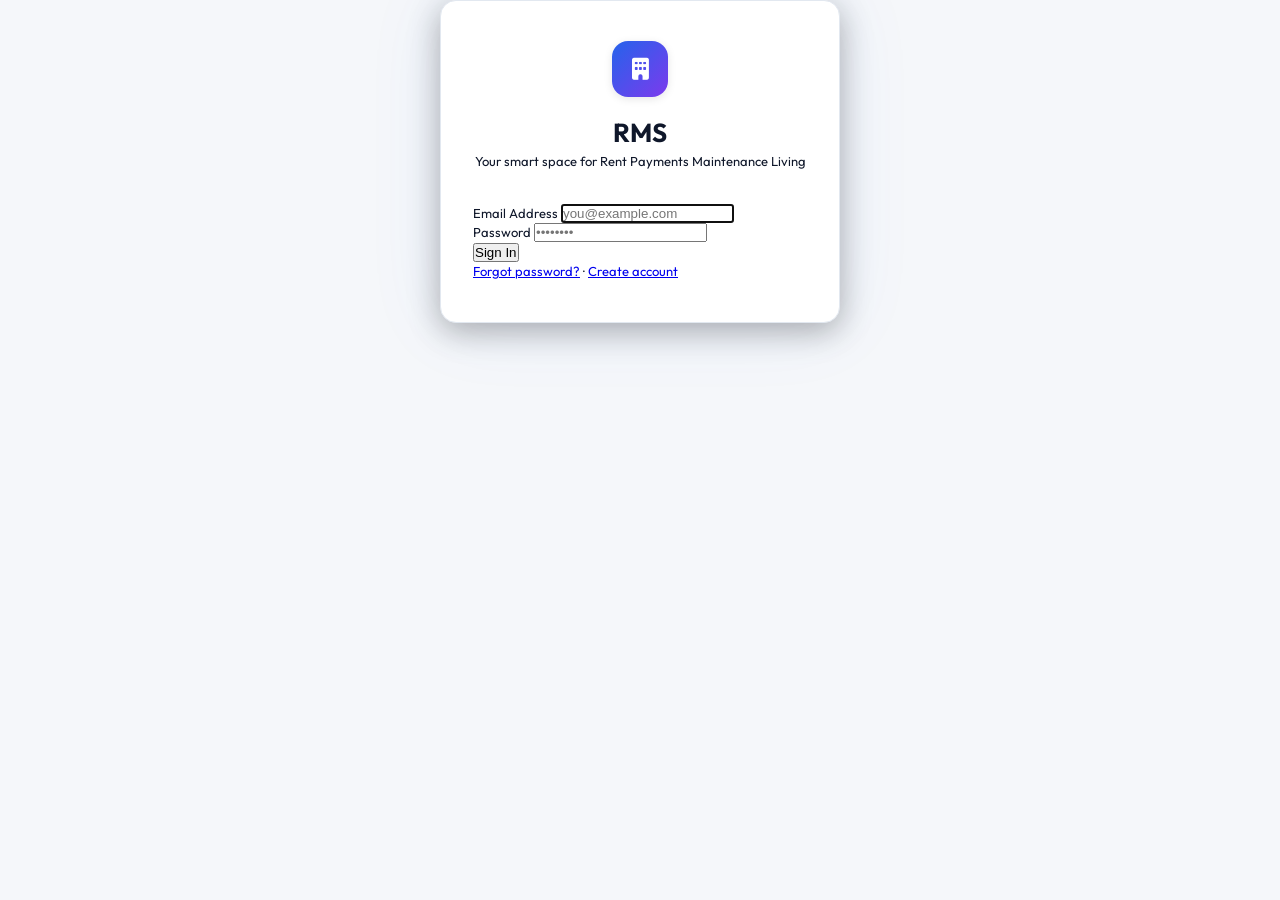
<file: frontend/index.html>
<!DOCTYPE html>
<html lang="en">

<head>
    <meta charset="UTF-8">
    <meta name="viewport" content="width=device-width, initial-scale=1.0">
    <title>RMS | Tenant Portal</title>
    <link rel="stylesheet" href="style.css?v=1.3">
    <link href="https://fonts.googleapis.com/css2?family=Outfit:wght@300;400;600;700&display=swap" rel="stylesheet">
    <link rel="stylesheet" href="https://cdnjs.cloudflare.com/ajax/libs/font-awesome/6.0.0/css/all.min.css">
</head>

<body oncontextmenu="return false;">
    <div id="auth-check" style="display: none;">
        <div class="app-container">
            <aside class="sidebar">
                <div class="logo">
                    <i class="fas fa-building"></i>
                    <span>RMS Tenant</span>
                </div>
                <nav>
                    <a href="#" class="active" onclick="showView('home')">
                        <i class="fas fa-home"></i> Dashboard
                    </a>
                    <a href="#" onclick="showView('property')">
                        <i class="fas fa-building"></i> My Property
                    </a>
                    <a href="#" onclick="showView('payments')">
                        <i class="fas fa-wallet"></i> Payments
                    </a>
                    <a href="#" onclick="showView('maintenance')">
                        <i class="fas fa-tools"></i> Maintenance
                    </a>
                    <a href="#" onclick="showView('notifications')">
                        <i class="fas fa-bell"></i> Notifications
                        <span id="notif-badge" class="badge" style="display:none;">0</span>
                    </a>
                    <a href="#" onclick="showView('documents')">
                        <i class="fas fa-file-alt"></i> Documents
                    </a>
                    <a href="#" onclick="showView('feedback')">
                        <i class="fas fa-comment-alt"></i> Complaints
                    </a>
                    <a href="#" onclick="showView('settings')">
                        <i class="fas fa-cog"></i> Settings
                    </a>
                </nav>
                <div class="logout-btn">
                    <button onclick="logout()" class="btn-text">
                        <i class="fas fa-sign-out-alt"></i> Logout
                    </button>
                </div>
            </aside>

            <main class="main-content">
                <header class="top-nav">
                    <div class="user-info">
                        <span id="user-display">Loading...</span>
                    </div>
                    <div class="header-actions">
                        <button onclick="refreshData()" class="icon-btn" title="Refresh">
                            <i class="fas fa-sync-alt"></i>
                        </button>
                        <div class="theme-toggle" onclick="toggleTheme()">
                            <i class="fas fa-moon"></i>
                        </div>
                    </div>
                </header>

                <div class="content-body">
                    <!-- Room Assignment View (First time login) -->
                    <section id="room-assignment-view" class="content-view">
                        <div class="welcome-section">
                            <h2>Welcome, <span class="user-first-name">Tenant</span>!</h2>
                            <p>To get started, please select your assigned property and room.</p>
                        </div>
                        
                        <div class="card" style="max-width: 600px; margin: 0 auto;">
                            <h3>Room Assignment</h3>
                            <p style="margin-bottom: 1.5rem; color: var(--text-muted);">Select from the available vacant units below.</p>
                            
                            <form id="room-assignment-form" onsubmit="handleRoomAssignment(event)">
                                <div class="form-group">
                                    <label>Available Units</label>
                                    <select id="available-units-select" required>
                                        <option value="">Loading available units...</option>
                                    </select>
                                </div>
                                <div class="form-group">
                                    <label>Move-in Date (Optional)</label>
                                    <input type="date" id="move-in-date">
                                </div>
                                <div class="form-group">
                                    <label>Additional Notes</label>
                                    <textarea id="assignment-notes" placeholder="Any specific notes for the landlord?"></textarea>
                                </div>
                                <button type="submit" class="btn-primary btn-block">Confirm Room Assignment</button>
                            </form>
                        </div>
                    </section>

                    <!-- Dashboard View -->
                    <section id="home" class="content-view active">
                        <div class="welcome-section">
                            <h2 id="welcome-message">Welcome back!</h2>
                            <p id="current-date"></p>
                        </div>
                        
                        <div class="stats-grid">
                            <div class="stat-card">
                                <div class="stat-icon">
                                    <i class="fas fa-credit-card"></i>
                                </div>
                                <div class="stat-info">
                                    <span class="stat-label">Monthly Rent</span>
                                    <h3 id="monthly-rent">Ksh --</h3>
                                </div>
                            </div>
                            <div class="stat-card">
                                <div class="stat-icon">
                                    <i class="fas fa-exclamation-triangle"></i>
                                </div>
                                <div class="stat-info">
                                    <span class="stat-label">Arrears</span>
                                    <h3 id="tenant-arrears" style="color: var(--danger);">Ksh --</h3>
                                </div>
                            </div>
                            <div class="stat-card">
                                <div class="stat-icon">
                                    <i class="fas fa-calendar-check"></i>
                                </div>
                                <div class="stat-info">
                                    <span class="stat-label">Next Payment Due</span>
                                    <h4 id="next-due">--</h4>
                                </div>
                            </div>
                            <div class="stat-card">
                                <div class="stat-icon">
                                    <i class="fas fa-tools"></i>
                                </div>
                                <div class="stat-info">
                                    <span class="stat-label">Maintenance Requests</span>
                                    <h3 id="maintenance-count">0</h3>
                                </div>
                            </div>
                        </div>

                        <div class="recent-section">
                            <h3>Recent Payments</h3>
                            <div id="recent-payments" class="recent-list"></div>
                        </div>
                    </section>

                    <!-- Property View -->
                    <section id="property" class="content-view">
                        <h2><i class="fas fa-building"></i> My Property</h2>
                        <div id="property-details" class="property-card">
                            <div class="loading">Loading property details...</div>
                        </div>
                    </section>

                    <!-- Payments View -->
                    <section id="payments" class="content-view">
                        <h2><i class="fas fa-wallet"></i> Payments</h2>
                        
                        <div class="payment-actions card">
                            <h3>Make a Payment</h3>
                            <div class="payment-methods">
                                <button class="method-btn" onclick="payViaMpesa()">
                                    <i class="fas fa-mobile-alt"></i> M-Pesa
                                </button>
                                <button class="method-btn" onclick="payViaCard()">
                                    <i class="fas fa-credit-card"></i> Card
                                </button>
                                <button class="method-btn" onclick="showQRCode()">
                                    <i class="fas fa-qrcode"></i> Scan QR
                                </button>
                            </div>
                            
                            <div class="manual-mpesa">
                                <p>Already paid? Enter M-Pesa confirmation code:</p>
                                <div class="input-group">
                                    <input type="text" id="mpesa-code" placeholder="e.g., QK82L9X1F2" maxlength="10">
                                    <button onclick="submitMpesaCode()" class="btn-primary">Verify Payment</button>
                                </div>
                            </div>
                        </div>

                        <div class="payment-history card">
                            <h3>Payment History</h3>
                            <div class="table-container">
                                <table class="data-table">
                                    <thead>
                                        <tr>
                                            <th>Date</th>
                                            <th>Amount</th>
                                            <th>Method</th>
                                            <th>Status</th>
                                            <th>Receipt</th>
                                        </tr>
                                    </thead>
                                    <tbody id="payment-history-list">
                                        <tr><td colspan="5" class="text-center">Loading...</td></tr>
                                    </tbody>
                                </table>
                            </div>
                        </div>
                    </section>

                    <!-- Maintenance View -->
                    <section id="maintenance" class="content-view">
                        <h2><i class="fas fa-tools"></i> Maintenance Requests</h2>
                        
                        <button class="btn-primary" onclick="showMaintenanceModal()">
                            <i class="fas fa-plus"></i> New Request
                        </button>

                        <div id="maintenance-list" class="maintenance-list">
                            <div class="loading">Loading maintenance requests...</div>
                        </div>
                    </section>

                    <!-- Notifications View -->
                    <section id="notifications" class="content-view">
                        <h2><i class="fas fa-bell"></i> Notifications</h2>
                        <div class="notification-filters">
                            <button class="filter-btn active" onclick="filterNotifications('all')">All</button>
                            <button class="filter-btn" onclick="filterNotifications('unread')">Unread</button>
                            <button class="filter-btn" onclick="markAllRead()">Mark All Read</button>
                        </div>
                        <div id="notification-list" class="notifications-list"></div>
                    </section>

                    <!-- Documents View -->
                    <section id="documents" class="content-view">
                        <h2><i class="fas fa-file-alt"></i> Documents</h2>
                        <div id="documents-list" class="documents-grid"></div>
                    </section>

                    <!-- Feedback View -->
                    <section id="feedback" class="content-view">
                        <h2><i class="fas fa-comment-alt"></i> Submit Complaint/Feedback</h2>
                        <form id="feedback-form" class="feedback-form card" onsubmit="submitFeedback(event)">
                            <div class="form-group">
                                <label>Subject</label>
                                <input type="text" id="fb-subject" placeholder="Brief subject" required>
                            </div>
                            <div class="form-group">
                                <label>Category</label>
                                <select id="fb-category" required>
                                    <option value="maintenance">Maintenance Issue</option>
                                    <option value="noise">Noise Complaint</option>
                                    <option value="neighbor">Neighbor Issue</option>
                                    <option value="billing">Billing Question</option>
                                    <option value="other">Other</option>
                                </select>
                            </div>
                            <div class="form-group">
                                <label>Message</label>
                                <textarea id="fb-message" rows="5" placeholder="Please describe your issue in detail..." required></textarea>
                            </div>
                            <div class="form-group">
                                <label>Urgency</label>
                                <select id="fb-urgency">
                                    <option value="low">Low</option>
                                    <option value="medium">Medium</option>
                                    <option value="high">High</option>
                                    <option value="urgent">Urgent</option>
                                </select>
                            </div>
                            <button type="submit" class="btn-primary">Submit Complaint</button>
                        </form>
                        
                        <div class="feedback-history card">
                            <h3>Your Previous Complaints</h3>
                            <div id="feedback-history-list"></div>
                        </div>
                    </section>

                    <!-- Settings View -->
                    <section id="settings" class="content-view">
                        <h2><i class="fas fa-cog"></i> Settings</h2>
                        
                        <div class="settings-card">
                            <h3>Profile Information</h3>
                            <div class="profile-section">
                                <div class="profile-avatar-container">
                                    <img id="profile-avatar" src="data:image/svg+xml,%3Csvg xmlns='http://www.w3.org/2000/svg' width='100' height='100' viewBox='0 0 100 100'%3E%3Ccircle cx='50' cy='50' r='45' fill='%234f46e5'/%3E%3Ctext x='50' y='70' font-size='40' text-anchor='middle' fill='white' font-family='Arial'%3E👤%3C/text%3E%3C/svg%3E" alt="Profile">
                                    <button onclick="document.getElementById('profile-upload').click()" class="avatar-upload-btn">
                                        <i class="fas fa-camera"></i>
                                    </button>
                                    <input type="file" id="profile-upload" accept="image/*" style="display: none;" onchange="uploadProfileImage(event)">
                                </div>
                                <div class="profile-info">
                                    <p><strong>Name:</strong> <span id="profile-name"></span></p>
                                    <p><strong>Email:</strong> <span id="profile-email"></span></p>
                                    <p><strong>Phone:</strong> <span id="profile-phone"></span></p>
                                    <button onclick="editProfile()" class="btn-secondary">Edit Profile</button>
                                </div>
                            </div>
                        </div>

                        <div class="settings-card">
                            <h3>Security</h3>
                            <button onclick="changePassword()" class="btn-secondary">
                                <i class="fas fa-key"></i> Change Password
                            </button>
                            <button onclick="enable2FA()" class="btn-secondary">
                                <i class="fas fa-shield-alt"></i> Enable Two-Factor Auth
                            </button>
                        </div>

                        <div class="settings-card">
                            <h3>Preferences</h3>
                            <div class="setting-item">
                                <label>Email Notifications</label>
                                <input type="checkbox" id="notif-email" onchange="updateNotificationPref('email', this.checked)">
                            </div>
                            <div class="setting-item">
                                <label>SMS Notifications</label>
                                <input type="checkbox" id="notif-sms" onchange="updateNotificationPref('sms', this.checked)">
                            </div>
                            <div class="setting-item">
                                <label>Payment Reminders</label>
                                <input type="checkbox" id="notif-payments" checked onchange="updateNotificationPref('payments', this.checked)">
                            </div>
                            <div class="setting-item">
                                <label>Dark Mode</label>
                                <button onclick="toggleTheme()" class="btn-secondary">
                                    <i class="fas" id="settings-theme-icon"></i> Toggle Theme
                                </button>
                            </div>
                        </div>

                        <div class="settings-card">
                            <h3>Data Management</h3>
                            <button onclick="exportMyData()" class="btn-secondary">
                                <i class="fas fa-download"></i> Export My Data
                            </button>
                            <button onclick="requestAccountDeletion()" class="btn-danger">
                                <i class="fas fa-trash"></i> Request Account Deletion
                            </button>
                        </div>
                    </section>
                </div>
            </main>
        </div>
    </div>

    <!-- Login Screen -->
    <div id="login-screen" class="auth-page">
        <div class="auth-container">
            <div class="auth-brand">
                <div class="auth-logo">
                    <i class="fas fa-building"></i>
                </div>
                <h1>RMS</h1>
                <p>Your smart space for
                    <span class="auth-word-rotator">
                        <span class="word">Rent</span>
                        <span class="word">Payments</span>
                        <span class="word">Maintenance</span>
                        <span class="word">Living</span>
                    </span>
                </p>
            </div>
            <form onsubmit="handleLogin(event)" class="auth-form">
                <div class="auth-field">
                    <label for="login-email">Email Address</label>
                    <input type="email" id="login-email" placeholder="you@example.com" required autocomplete="email">
                </div>
                <div class="auth-field">
                    <label for="login-pass">Password</label>
                    <input type="password" id="login-pass" placeholder="••••••••" required autocomplete="current-password">
                </div>
                <div id="login-status" class="status-message" style="display: none;"></div>
                <button type="submit" class="auth-btn">Sign In</button>
            </form>
            <div class="auth-footer">
                <a href="#" onclick="forgotPassword()">Forgot password?</a>
                <span>·</span>
                <a href="register.html">Create account</a>
            </div>
        </div>
    </div>

    <!-- Modals -->
    <div id="maintenance-modal" class="modal" style="display:none;">
        <div class="modal-content">
            <span class="close" onclick="closeMaintenanceModal()">&times;</span>
            <h3>New Maintenance Request</h3>
            <form id="maintenance-form" onsubmit="createMaintenanceRequest(event)">
                <div class="form-group">
                    <label>Issue Type</label>
                    <select id="maint-type" required>
                        <option value="plumbing">Plumbing</option>
                        <option value="electrical">Electrical</option>
                        <option value="appliance">Appliance</option>
                        <option value="furniture">Furniture</option>
                        <option value="other">Other</option>
                    </select>
                </div>
                <div class="form-group">
                    <label>Description</label>
                    <textarea id="maint-description" rows="4" required placeholder="Please describe the issue in detail..."></textarea>
                </div>
                <div class="form-group">
                    <label>Preferred Time</label>
                    <select id="maint-time">
                        <option value="morning">Morning (8AM - 12PM)</option>
                        <option value="afternoon">Afternoon (12PM - 5PM)</option>
                        <option value="anytime">Anytime</option>
                    </select>
                </div>
                <button type="submit" class="btn-primary">Submit Request</button>
            </form>
        </div>
    </div>

    <script src="app.js?v=1.3"></script>
    <script>
        // Inline captcha init - runs immediately, does not wait for app.js cold-start.
        document.addEventListener('DOMContentLoaded', function() {
            var q = document.getElementById('captcha-q');
            var input = document.getElementById('captcha-ans');
            if (q && input) {
                var n1 = Math.floor(Math.random() * 10);
                var n2 = Math.floor(Math.random() * 10);
                window.captchaAnswer = n1 + n2;
                q.textContent = 'Verify: ' + n1 + ' + ' + n2 + ' = ?';
                input.value = '';
            }
        });
    </script>
</body>

</html>
</file>
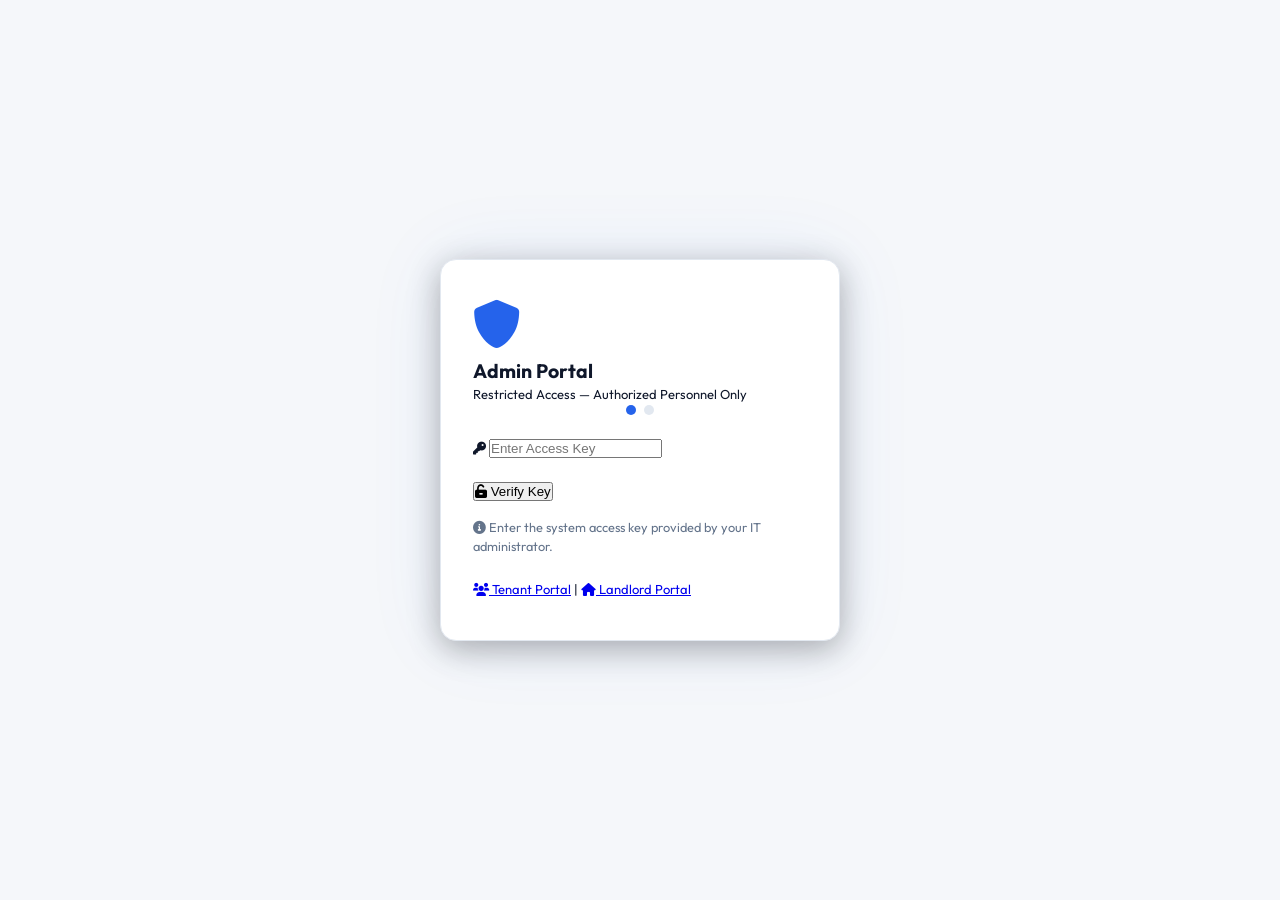
<file: frontend/admin-login.html>
<!DOCTYPE html>
<html lang="en">

<head>
    <meta charset="UTF-8">
    <meta name="viewport" content="width=device-width, initial-scale=1.0">
    <title>RMS | Admin Login</title>
    <link rel="stylesheet" href="style.css">
    <link href="https://fonts.googleapis.com/css2?family=Outfit:wght@300;400;600;700&display=swap" rel="stylesheet">
    <link rel="stylesheet" href="https://cdnjs.cloudflare.com/ajax/libs/font-awesome/6.0.0/css/all.min.css">
    <style>
        .step-indicator {
            display: flex;
            justify-content: center;
            gap: 0.5rem;
            margin-bottom: 1.5rem;
        }
        .step-dot {
            width: 10px;
            height: 10px;
            border-radius: 50%;
            background: var(--border, #ccc);
            transition: background 0.3s;
        }
        .step-dot.active { background: var(--accent, #4f46e5); }
        .step-dot.done   { background: var(--success, #22c55e); }

        .step-panel { display: none; }
        .step-panel.active { display: block; }

        .access-icon {
            font-size: 3rem;
            color: var(--accent, #4f46e5);
            margin-bottom: 0.5rem;
        }
        .error-msg {
            color: var(--danger, #ef4444);
            font-size: 0.875rem;
            margin-top: 0.5rem;
            display: none;
        }
        .back-link {
            display: inline-block;
            margin-top: 1rem;
            font-size: 0.85rem;
            color: var(--text-muted, #888);
            cursor: pointer;
        }
        .back-link:hover { color: var(--accent, #4f46e5); }
    </style>
</head>

<body oncontextmenu="return false;">
    <div id="admin-login-page" class="auth-page">
        <div class="auth-container">
            <div class="auth-header">
                <i class="fas fa-shield-alt access-icon"></i>
                <h2>Admin Portal</h2>
                <p>Restricted Access — Authorized Personnel Only</p>
            </div>

            <!-- Step Indicator -->
            <div class="step-indicator">
                <div class="step-dot active" id="dot-1"></div>
                <div class="step-dot" id="dot-2"></div>
            </div>

            <!-- Step 1: Secret Access Key -->
            <div class="step-panel active" id="step-1">
                <div class="form-group" style="margin-bottom:0.5rem;">
                    <i class="fas fa-key"></i>
                    <input type="password" id="admin-access-key" placeholder="Enter Access Key" autocomplete="off">
                </div>
                <p class="error-msg" id="key-error">❌ Invalid access key. Please try again.</p>
                <button class="btn-primary btn-block" onclick="verifyAdminKey()" style="margin-top:1rem;">
                    <i class="fas fa-unlock-alt"></i> Verify Key
                </button>
                <p style="font-size:0.8rem;color:var(--text-muted);margin-top:1rem;">
                    <i class="fas fa-info-circle"></i> Enter the system access key provided by your IT administrator.
                </p>
            </div>

            <!-- Step 2: Password -->
            <div class="step-panel" id="step-2">
                <div class="form-group" style="margin-bottom:0.5rem;">
                    <i class="fas fa-lock"></i>
                    <input type="password" id="admin-password" placeholder="Enter Admin Password" autocomplete="current-password">
                </div>
                <p class="error-msg" id="pass-error">❌ Incorrect password. Please try again.</p>
                <button class="btn-primary btn-block" onclick="verifyAdminPassword()" style="margin-top:1rem;">
                    <i class="fas fa-sign-in-alt"></i> Sign In as Admin
                </button>
                <span class="back-link" onclick="goBackStep()">
                    <i class="fas fa-arrow-left"></i> Back
                </span>
            </div>

            <div class="auth-footer" style="margin-top:1.5rem;">
                <a href="index.html"><i class="fas fa-users"></i> Tenant Portal</a>
                <span>|</span>
                <a href="landlord-login.html"><i class="fas fa-home"></i> Landlord Portal</a>
            </div>
        </div>
    </div>

    <script>
        const ADMIN_ACCESS_KEY = '2026';
        const ADMIN_PASSWORD   = 'admin@2026';

        function verifyAdminKey() {
            const key = document.getElementById('admin-access-key').value.trim();
            const errEl = document.getElementById('key-error');

            if (key === ADMIN_ACCESS_KEY) {
                errEl.style.display = 'none';
                document.getElementById('step-1').classList.remove('active');
                document.getElementById('step-2').classList.add('active');
                document.getElementById('dot-1').classList.replace('active', 'done');
                document.getElementById('dot-2').classList.add('active');
                document.getElementById('admin-password').focus();
            } else {
                errEl.style.display = 'block';
                document.getElementById('admin-access-key').value = '';
                document.getElementById('admin-access-key').focus();
            }
        }

        function verifyAdminPassword() {
            const pass  = document.getElementById('admin-password').value;
            const errEl = document.getElementById('pass-error');
            const btn   = document.querySelector('#step-2 .btn-primary');

            if (pass === ADMIN_PASSWORD) {
                errEl.style.display = 'none';
                btn.disabled = true;
                btn.innerHTML = '<i class="fas fa-spinner fa-spin"></i> Logging in...';
                localStorage.setItem('rms-admin-token', 'admin-local-2026');
                localStorage.setItem('rms-admin-role', 'admin');
                setTimeout(() => { window.location.href = 'admin.html'; }, 600);
            } else {
                errEl.style.display = 'block';
                document.getElementById('admin-password').value = '';
                document.getElementById('admin-password').focus();
            }
        }

        function goBackStep() {
            document.getElementById('step-2').classList.remove('active');
            document.getElementById('step-1').classList.add('active');
            document.getElementById('dot-2').classList.remove('active');
            document.getElementById('dot-1').classList.replace('done', 'active');
            document.getElementById('pass-error').style.display = 'none';
            document.getElementById('admin-password').value = '';
            document.getElementById('admin-access-key').focus();
        }

        document.addEventListener('DOMContentLoaded', () => {
            document.getElementById('admin-access-key').addEventListener('keydown', (e) => {
                if (e.key === 'Enter') verifyAdminKey();
            });
            document.getElementById('admin-password').addEventListener('keydown', (e) => {
                if (e.key === 'Enter') verifyAdminPassword();
            });
        });
    </script>
</body>

</html>
</file>
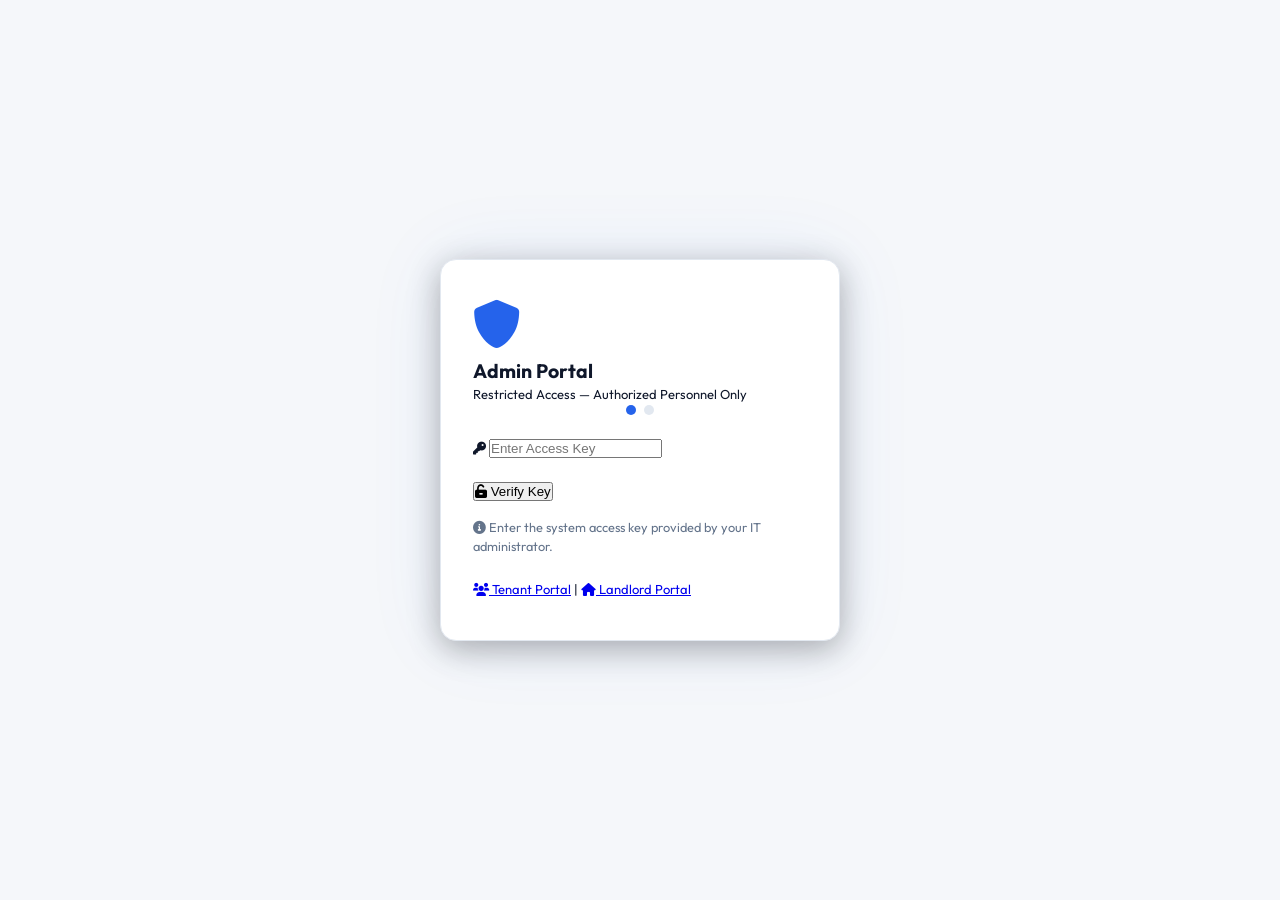
<file: frontend/admin.html>
<!DOCTYPE html>
<html lang="en">

<head>
    <meta charset="UTF-8">
    <meta name="viewport" content="width=device-width, initial-scale=1.0">
    <title>RMS | Admin & Owner</title>
    <link rel="stylesheet" href="style.css">
    <link href="https://fonts.googleapis.com/css2?family=Outfit:wght@300;400;600;700&display=swap" rel="stylesheet">
</head>

<body oncontextmenu="return false;">
    <div class="app-container">
        <aside class="sidebar">
            <div class="logo">RMS Admin</div>
            <nav>
                <a href="#" class="active" onclick="showAdminView('overview')"><i class="fas fa-chart-bar"></i>
                    Overview</a>
                <a href="#" onclick="showAdminView('users')"><i class="fas fa-users"></i> Tenants</a>
                <a href="#" onclick="showAdminView('finance')"><i class="fas fa-money-check-alt"></i> Finance/KRA</a>
                <a href="index.html"><i class="fas fa-sign-out-alt"></i> Exit App</a>
            </nav>
            <div class="role-selector" style="padding: 1rem; border-top: 1px solid var(--border);">
                <select onchange="switchRole(this.value)" style="width:100%; padding:0.5rem; border-radius:0.5rem;">
                    <option value="owner">Owner View</option>
                    <option value="manager">Caretaker View</option>
                </select>
            </div>
        </aside>

        <main class="main-content">
            <header class="top-nav">
                <h1 id="view-title">Owner Dashboard</h1>
                <div class="theme-toggle" onclick="toggleTheme()">
                    <i class="fas fa-moon"></i>
                </div>
            </header>

            <div class="content-body">
                <div id="ai-insights" class="stat-card"
                    style="background: linear-gradient(135deg, #1a237e 0%, #283593 100%); color: white; margin-bottom: 1.5rem; display: none;">
                    <div style="display: flex; align-items: center; gap: 0.5rem; margin-bottom: 0.5rem;">
                        <i class="fas fa-robot"></i>
                        <h3 style="margin: 0; font-size: 1.1rem;">DeepSeek Smart Insights</h3>
                    </div>
                    <p id="ai-narrative" style="margin: 0; line-height: 1.5; font-size: 0.95rem;">Analyzing
                        performance...</p>
                </div>

                <section id="overview" class="content-view active">
                    <div class="stats-grid"
                        style="display:grid; grid-template-columns: repeat(auto-fit, minmax(200px, 1fr)); gap:1rem;">
                        <div class="stat-card">
                            <span class="label">Net Profit</span>
                            <h3 id="net-profit">Ksh --</h3>
                        </div>
                        <div class="stat-card">
                            <span class="label">KRA / Tax</span>
                            <h3 id="kra-tax">Ksh --</h3>
                        </div>
                    </div>
                </section>

                <section id="users" class="content-view">
                    <h2>Tenant Management</h2>
                    <div class="stat-card" style="margin-top:1rem; overflow-x:auto;">
                        <table style="width:100%; text-align:left; border-collapse:collapse;">
                            <thead>
                                <tr style="border-bottom: 2px solid var(--border);">
                                    <th style="padding:1rem;">Name</th>
                                    <th style="padding:1rem;">Unit</th>
                                    <th style="padding:1rem;">Phone</th>
                                    <th style="padding:1rem;">Status</th>
                                </tr>
                            </thead>
                            <tbody id="tenant-list-body">
                                <tr>
                                    <td colspan="4" style="padding:2rem; text-align:center;">Loading tenants...</td>
                                </tr>
                            </tbody>
                        </table>
                    </div>
                </section>

                <section id="finance" class="content-view">
                    <h2>Financial Management</h2>
                    <div class="manual-entry stat-card" style="margin-top:1rem;">
                        <p>Manually verify Mpesa Code:</p>
                        <input type="text" id="admin-mpesa" placeholder="Enter code">
                        <button>Verify Now</button>
                    </div>
                </section>
            </div>
        </main>
    </div>
    <script src="app.js"></script>
    <script src="admin.js"></script>
</body>

</html>
</file>
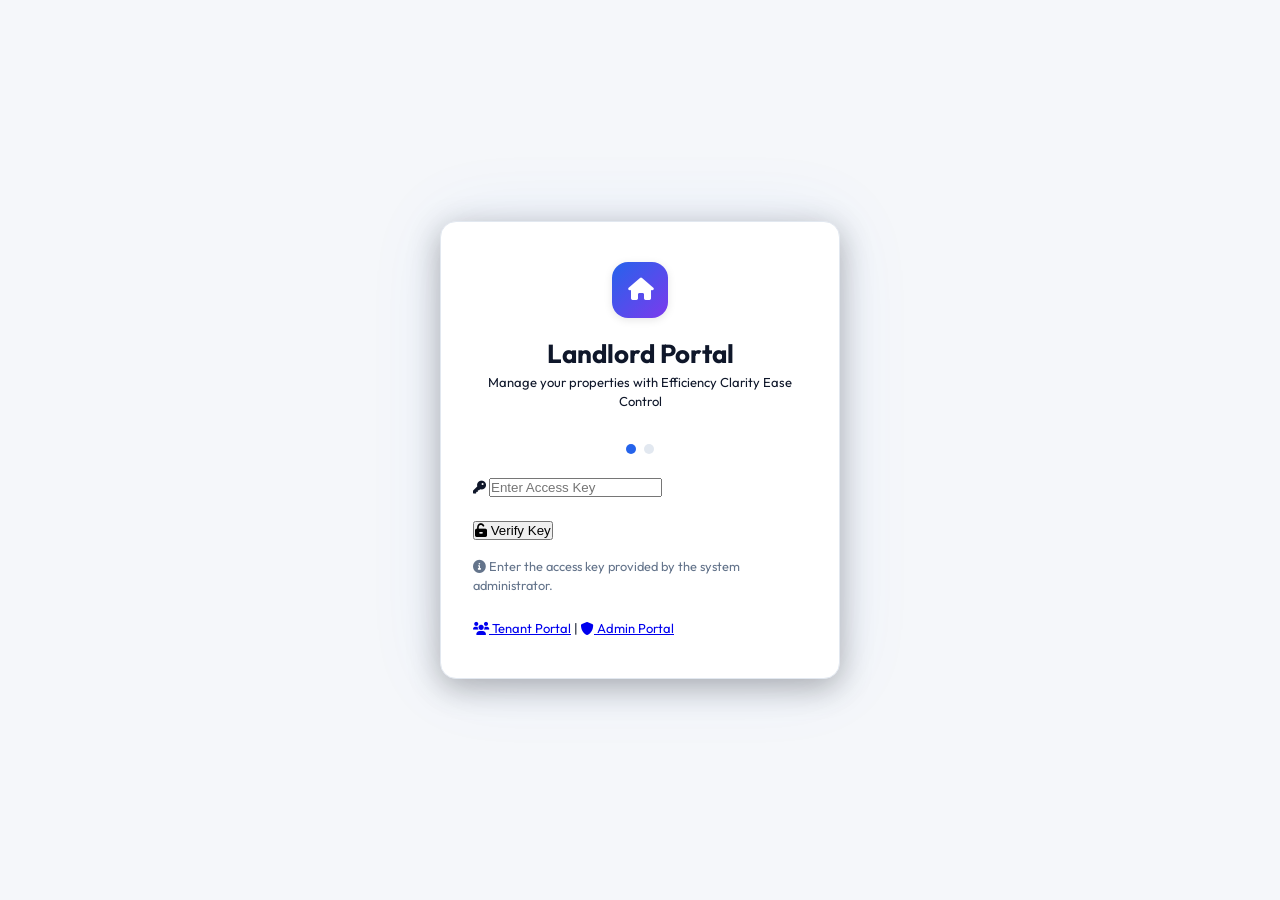
<file: frontend/landlord-login.html>
<!DOCTYPE html>
<html lang="en">

<head>
    <meta charset="UTF-8">
    <meta name="viewport" content="width=device-width, initial-scale=1.0">
    <title>RMS | Landlord Login</title>
    <link rel="stylesheet" href="style.css">
    <link href="https://fonts.googleapis.com/css2?family=Outfit:wght@300;400;600;700&display=swap" rel="stylesheet">
    <link rel="stylesheet" href="https://cdnjs.cloudflare.com/ajax/libs/font-awesome/6.0.0/css/all.min.css">
    <style>
        .step-indicator {
            display: flex;
            justify-content: center;
            gap: 0.5rem;
            margin-bottom: 1.5rem;
        }
        .step-dot {
            width: 10px;
            height: 10px;
            border-radius: 50%;
            background: var(--border, #ccc);
            transition: background 0.3s;
        }
        .step-dot.active { background: var(--accent, #4f46e5); }
        .step-dot.done   { background: var(--success, #22c55e); }

        .step-panel { display: none; }
        .step-panel.active { display: block; }

        .access-icon {
            font-size: 3rem;
            color: var(--accent, #4f46e5);
            margin-bottom: 0.5rem;
        }
        .error-msg {
            color: var(--danger, #ef4444);
            font-size: 0.875rem;
            margin-top: 0.5rem;
            display: none;
        }
        .back-link {
            display: inline-block;
            margin-top: 1rem;
            font-size: 0.85rem;
            color: var(--text-muted, #888);
            cursor: pointer;
        }
        .back-link:hover { color: var(--accent, #4f46e5); }
    </style>
</head>

<body oncontextmenu="return false;">
    <div id="landlord-login-page" class="auth-page">
        <!-- Floating particles -->
        <div class="auth-particles" id="landlord-particles"></div>

        <div class="auth-container">
            <div class="auth-brand">
                <div class="auth-logo">
                    <i class="fas fa-home"></i>
                </div>
                <h1>Landlord Portal</h1>
                <p>Manage your properties with
                    <span class="auth-word-rotator">
                        <span class="word">Efficiency</span>
                        <span class="word">Clarity</span>
                        <span class="word">Ease</span>
                        <span class="word">Control</span>
                    </span>
                </p>
            </div>

            <!-- Step Indicator -->
            <div class="step-indicator">
                <div class="step-dot active" id="dot-1"></div>
                <div class="step-dot" id="dot-2"></div>
            </div>

            <!-- Step 1: Secret Access Key -->
            <div class="step-panel active" id="step-1">
                <div class="form-group" style="margin-bottom:0.5rem;">
                    <i class="fas fa-key"></i>
                    <input type="password" id="landlord-access-key" placeholder="Enter Access Key" autocomplete="off">
                </div>
                <p class="error-msg" id="key-error">❌ Invalid access key. Please try again.</p>
                <button class="btn-primary btn-block" onclick="verifyLandlordKey()" style="margin-top:1rem;">
                    <i class="fas fa-unlock-alt"></i> Verify Key
                </button>
                <p style="font-size:0.8rem;color:var(--text-muted);margin-top:1rem;">
                    <i class="fas fa-info-circle"></i> Enter the access key provided by the system administrator.
                </p>
            </div>

            <!-- Step 2: Password -->
            <div class="step-panel" id="step-2">
                <div class="form-group" style="margin-bottom:0.5rem;">
                    <i class="fas fa-lock"></i>
                    <input type="password" id="landlord-password" placeholder="Enter Landlord Password" autocomplete="current-password">
                </div>
                <p class="error-msg" id="pass-error">❌ Incorrect password. Please try again.</p>
                <button class="btn-primary btn-block" onclick="verifyLandlordPassword()" style="margin-top:1rem;">
                    <i class="fas fa-sign-in-alt"></i> Sign In as Landlord
                </button>
                <span class="back-link" onclick="goBackStep()">
                    <i class="fas fa-arrow-left"></i> Back
                </span>
            </div>

            <div class="auth-footer" style="margin-top:1.5rem;">
                <a href="index.html"><i class="fas fa-users"></i> Tenant Portal</a>
                <span>|</span>
                <a href="admin-login.html"><i class="fas fa-shield-alt"></i> Admin Portal</a>
            </div>
        </div>
    </div>

    <script>
        const LANDLORD_ACCESS_KEY = '2026';
        const LANDLORD_PASSWORD   = 'landlord@2026';

        function verifyLandlordKey() {
            const key = document.getElementById('landlord-access-key').value.trim();
            const errEl = document.getElementById('key-error');

            if (key === LANDLORD_ACCESS_KEY) {
                errEl.style.display = 'none';
                document.getElementById('step-1').classList.remove('active');
                document.getElementById('step-2').classList.add('active');
                document.getElementById('dot-1').classList.replace('active', 'done');
                document.getElementById('dot-2').classList.add('active');
                document.getElementById('landlord-password').focus();
            } else {
                errEl.style.display = 'block';
                document.getElementById('landlord-access-key').value = '';
                document.getElementById('landlord-access-key').focus();
            }
        }

        function verifyLandlordPassword() {
            const pass  = document.getElementById('landlord-password').value;
            const errEl = document.getElementById('pass-error');
            const btn   = document.querySelector('#step-2 .btn-primary');

            if (pass === LANDLORD_PASSWORD) {
                errEl.style.display = 'none';
                btn.disabled = true;
                btn.innerHTML = '<i class="fas fa-spinner fa-spin"></i> Logging in...';
                localStorage.setItem('rms-landlord-token', 'landlord-local-2026');
                localStorage.setItem('rms-landlord-role', 'landlord');
                setTimeout(() => { window.location.href = 'landlord.html'; }, 600);
            } else {
                errEl.style.display = 'block';
                document.getElementById('landlord-password').value = '';
                document.getElementById('landlord-password').focus();
            }
        }

        function goBackStep() {
            document.getElementById('step-2').classList.remove('active');
            document.getElementById('step-1').classList.add('active');
            document.getElementById('dot-2').classList.remove('active');
            document.getElementById('dot-1').classList.replace('done', 'active');
            document.getElementById('pass-error').style.display = 'none';
            document.getElementById('landlord-password').value = '';
            document.getElementById('landlord-access-key').focus();
        }

        document.addEventListener('DOMContentLoaded', () => {
            document.getElementById('landlord-access-key').addEventListener('keydown', (e) => {
                if (e.key === 'Enter') verifyLandlordKey();
            });
            document.getElementById('landlord-password').addEventListener('keydown', (e) => {
                if (e.key === 'Enter') verifyLandlordPassword();
            });
        });
    </script>
</body>

</html>
</file>
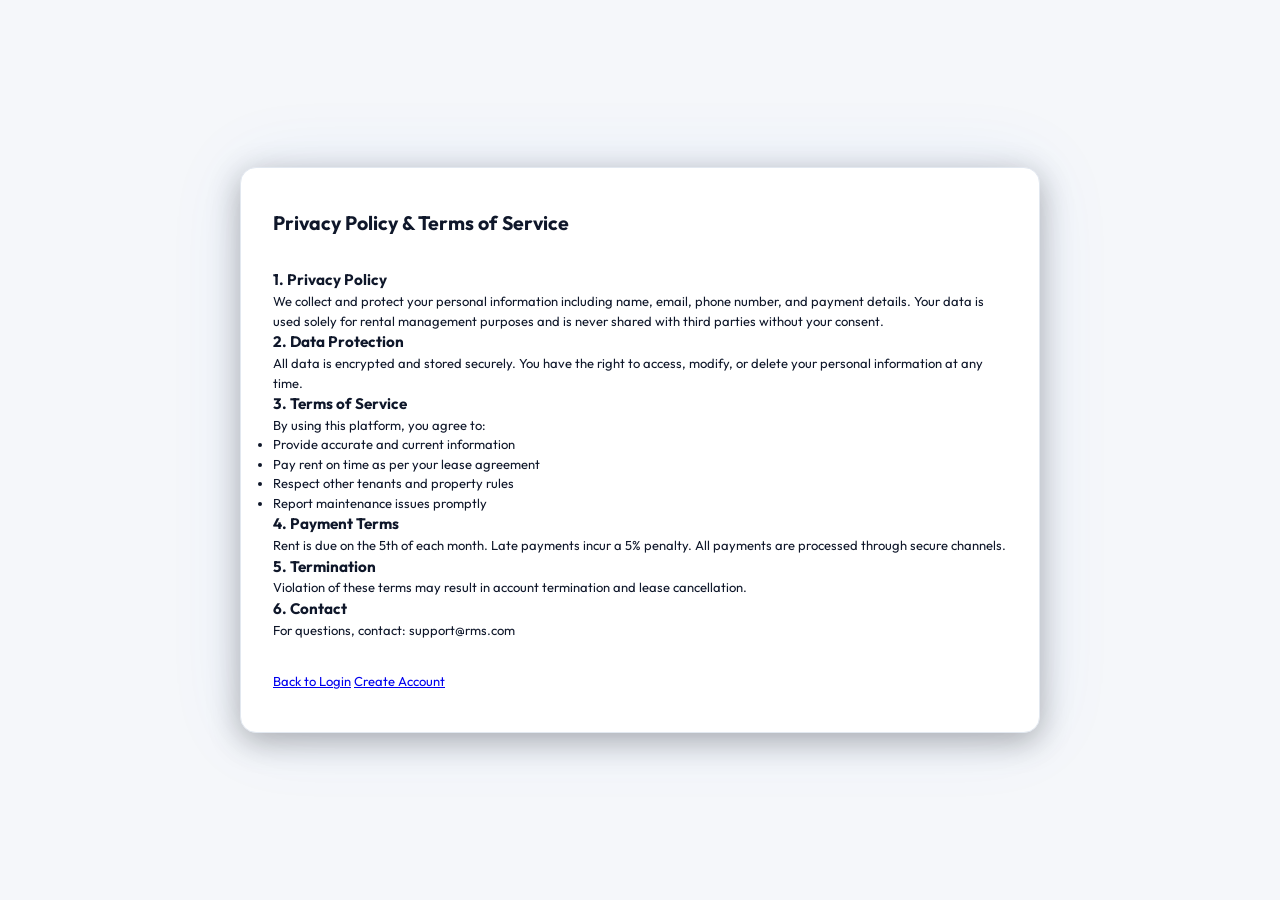
<file: frontend/policies.html>
<!DOCTYPE html>
<html lang="en">

<head>
    <meta charset="UTF-8">
    <meta name="viewport" content="width=device-width, initial-scale=1.0">
    <title>RMS | Privacy Policy & Terms</title>
    <link rel="stylesheet" href="style.css">
    <link href="https://fonts.googleapis.com/css2?family=Outfit:wght@300;400;600;700&display=swap" rel="stylesheet">
</head>

<body>
    <div class="auth-page">
        <div class="auth-container" style="max-width: 800px; max-height: 90vh; overflow-y: auto;">
            <h2>Privacy Policy & Terms of Service</h2>
            
            <div style="text-align: left; margin-top: 2rem;">
                <h3>1. Privacy Policy</h3>
                <p>We collect and protect your personal information including name, email, phone number, and payment details. Your data is used solely for rental management purposes and is never shared with third parties without your consent.</p>
                
                <h3>2. Data Protection</h3>
                <p>All data is encrypted and stored securely. You have the right to access, modify, or delete your personal information at any time.</p>
                
                <h3>3. Terms of Service</h3>
                <p>By using this platform, you agree to:</p>
                <ul>
                    <li>Provide accurate and current information</li>
                    <li>Pay rent on time as per your lease agreement</li>
                    <li>Respect other tenants and property rules</li>
                    <li>Report maintenance issues promptly</li>
                </ul>
                
                <h3>4. Payment Terms</h3>
                <p>Rent is due on the 5th of each month. Late payments incur a 5% penalty. All payments are processed through secure channels.</p>
                
                <h3>5. Termination</h3>
                <p>Violation of these terms may result in account termination and lease cancellation.</p>
                
                <h3>6. Contact</h3>
                <p>For questions, contact: support@rms.com</p>
            </div>
            
            <div style="margin-top: 2rem;">
                <a href="index.html" class="btn-primary">Back to Login</a>
                <a href="register.html" class="btn-secondary">Create Account</a>
            </div>
        </div>
    </div>
</body>

</html>
</file>
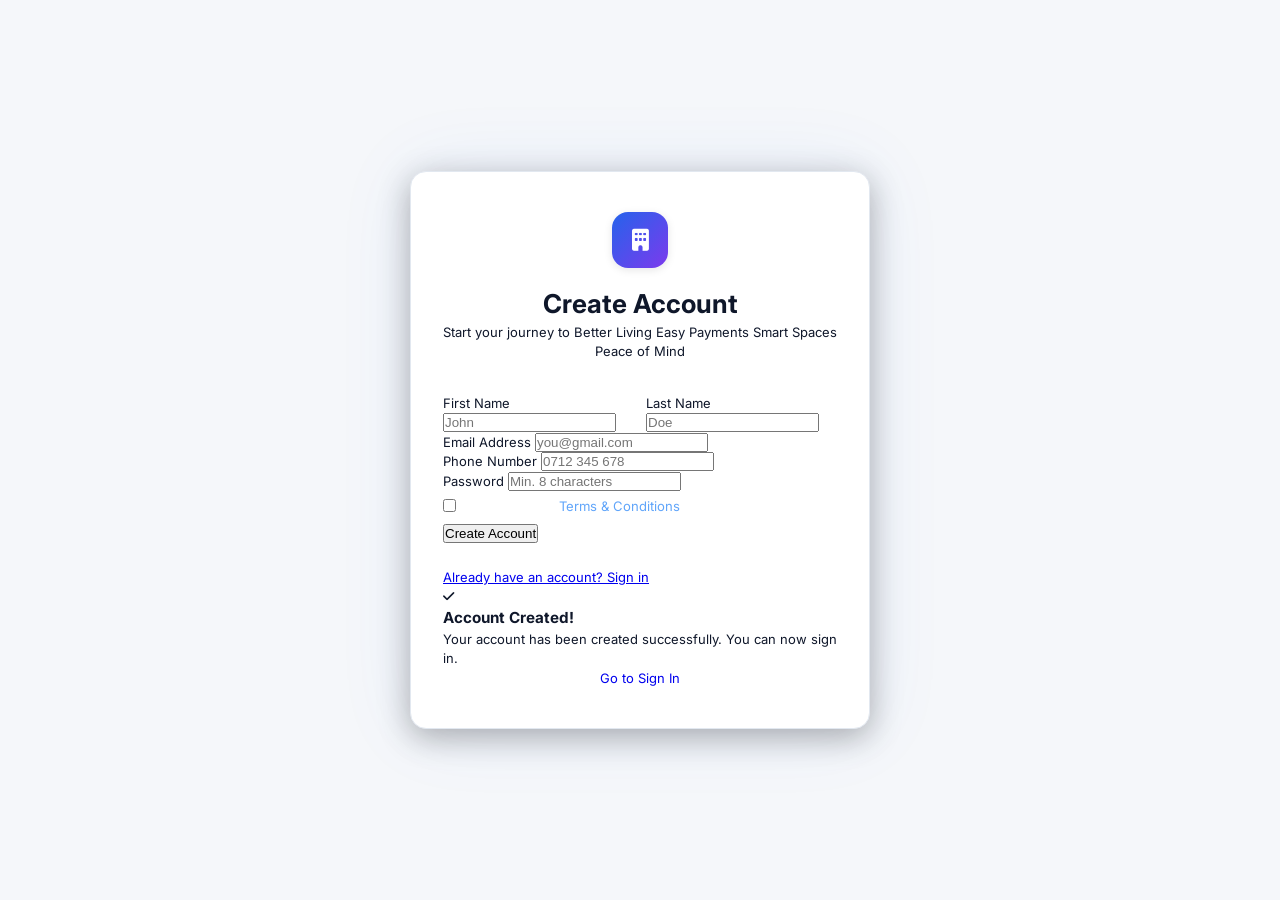
<file: frontend/register.html>
<!DOCTYPE html>
<html lang="en">

<head>
    <meta charset="UTF-8">
    <meta name="viewport" content="width=device-width, initial-scale=1.0">
    <title>RMS | Create Account</title>
    <link rel="stylesheet" href="style.css?v=1.3">
    <link href="https://fonts.googleapis.com/css2?family=Inter:wght@300;400;500;600;700&display=swap" rel="stylesheet">
    <link rel="stylesheet" href="https://cdnjs.cloudflare.com/ajax/libs/font-awesome/6.0.0/css/all.min.css">
</head>

<body>
    <div class="auth-page">
        <!-- Floating particles -->
        <div class="auth-particles" id="reg-particles"></div>

        <div class="auth-container" style="max-width: 460px;">

            <!-- Form Panel -->
            <div id="form-panel">
                <div class="auth-brand">
                    <div class="auth-logo">
                        <i class="fas fa-building"></i>
                    </div>
                    <h1>Create Account</h1>
                    <p>Start your journey to
                        <span class="auth-word-rotator">
                            <span class="word">Better Living</span>
                            <span class="word">Easy Payments</span>
                            <span class="word">Smart Spaces</span>
                            <span class="word">Peace of Mind</span>
                        </span>
                    </p>
                </div>

                <form id="register-form" onsubmit="handleRegistration(event)" class="auth-form">
                    <div style="display: grid; grid-template-columns: 1fr 1fr; gap: 0.75rem;">
                        <div class="auth-field">
                            <label>First Name</label>
                            <input type="text" id="reg-first" placeholder="John" required>
                        </div>
                        <div class="auth-field">
                            <label>Last Name</label>
                            <input type="text" id="reg-last" placeholder="Doe" required>
                        </div>
                    </div>
                    <div class="auth-field">
                        <label>Email Address</label>
                        <input type="email" id="reg-email" placeholder="you@gmail.com" required>
                    </div>
                    <div class="auth-field">
                        <label>Phone Number</label>
                        <input type="text" id="reg-phone" placeholder="0712 345 678" required>
                    </div>
                    <div class="auth-field">
                        <label>Password</label>
                        <input type="password" id="reg-pass" placeholder="Min. 8 characters" required oninput="checkPasswordStrength()">
                        <div id="password-strength" style="margin-top: 0.35rem; font-size: 0.75rem; color: rgba(255,255,255,0.4);"></div>
                    </div>

                    <label style="display:flex; align-items:flex-start; gap:0.6rem; font-size:0.82rem; color:rgba(255,255,255,0.5); text-align:left; cursor:pointer; margin-top:0.25rem;">
                        <input type="checkbox" id="reg-tos" required style="margin-top:0.15rem; flex-shrink:0;">
                        I agree to the <a href="policies.html" target="_blank" style="color:#60a5fa; text-decoration:none;">Terms &amp; Conditions</a>
                    </label>

                    <button type="submit" class="auth-btn" style="margin-top:0.5rem;">Create Account</button>
                </form>

                <div class="auth-footer" style="margin-top:1.5rem;">
                    <a href="index.html">Already have an account? Sign in</a>
                </div>
            </div>

            <!-- Success Panel -->
            <div id="success-panel" class="success-panel">
                <div class="success-icon">
                    <i class="fas fa-check"></i>
                </div>
                <h3>Account Created!</h3>
                <p>Your account has been created successfully. You can now sign in.</p>
                <a href="index.html" class="auth-btn" style="text-decoration:none; display:block; text-align:center;">
                    Go to Sign In
                </a>
            </div>

        </div>
    </div>

    <script src="app.js?v=1.3"></script>
</body>

</html>
</file>
<file: frontend/style.css>
/* =========================================================
   RMS — Main Stylesheet
   Design: Clean, professional, no glassmorphism.
   Font: Inter (system-quality readability)
   ========================================================= */

/* --- Tokens -------------------------------------------- */
:root {
    --accent:       #2563eb;
    --accent-dark:  #1d4ed8;
    --success:      #16a34a;
    --danger:       #dc2626;
    --warning:      #d97706;

    --bg-main:      #f5f7fa;
    --bg-sidebar:   #ffffff;
    --bg-card:      #ffffff;

    --text-main:    #0f172a;
    --text-muted:   #64748b;
    --text-faint:   #94a3b8;

    --border:       #e2e8f0;
    --border-focus: #2563eb;

    --radius-sm:    6px;
    --radius-md:    10px;
    --radius-lg:    14px;

    --shadow-sm:    0 1px 3px rgba(0,0,0,.07);
    --shadow-md:    0 4px 12px rgba(0,0,0,.08);

    --transition:   all 0.18s ease;
}

[data-theme="dark"] {
    --bg-main:      #0f172a;
    --bg-sidebar:   #1e293b;
    --bg-card:      #1e293b;
    --text-main:    #f1f5f9;
    --text-muted:   #94a3b8;
    --text-faint:   #64748b;
    --border:       #334155;
}

/* --- Reset ---------------------------------------------- */
*, *::before, *::after {
    margin: 0;
    padding: 0;
    box-sizing: border-box;
}

body {
    font-family: 'Inter', 'Outfit', system-ui, sans-serif;
    font-size: 13px;
    line-height: 1.5;
    background: var(--bg-main);
    color: var(--text-main);
    -webkit-font-smoothing: antialiased;
    transition: background-color 0.2s, color 0.2s;
}

/* =========================================================
   AUTH PAGES — Login & Register
   Premium animated design with gradient bg, glassmorphism,
   floating particles, and typewriter text.
   ========================================================= */

/* --- Simple, secure login background --- */
.auth-page {
    display: flex;
    justify-content: center;
    align-items: center;
    min-height: 100vh;
    height: 100vh;
    width: 100vw;
    position: fixed;
    top: 0;
    left: 0;
    padding: 0;
    margin: 0;
    z-index: 9999;
    background: var(--bg-main);
    overflow: hidden;

/* --- Glassmorphic card --- */
.auth-container {
    width: 90%;
    max-width: 400px;
    margin: auto;
    background: var(--bg-card);
    border: 1px solid var(--border);
    border-radius: 16px;
    padding: 2.5rem 2rem;
    box-shadow:
        0 8px 32px rgba(0, 0, 0, 0.3),
        0 0 80px rgba(37, 99, 235, 0.08),
        inset 0 1px 0 rgba(255, 255, 255, 0.1);
    position: relative;
    z-index: 1;

/* Status Messages */
.status-message {
    padding: 0.75rem;
    border-radius: 12px;
    font-size: 0.85rem;
    margin: 1rem 0;
    text-align: center;
    background: rgba(239, 68, 68, 0.1);
    color: #fca5a5;
    border: 1px solid rgba(239, 68, 68, 0.2);
}

/* --- Brand block --- */
.auth-brand {
    text-align: center;
    margin-bottom: 2rem;
}

.auth-logo {
    width: 56px;
    height: 56px;
    background: linear-gradient(135deg, #2563eb, #7c3aed);
    border-radius: 16px;
    display: inline-flex;
    align-items: center;
    justify-content: center;
    color: #fff;
    font-size: 1.4rem;
    margin-bottom: 1rem;
    box-shadow: 0 2px 8px rgba(0, 0, 0, 0.1);

/* --- Simple brand text --- */
.auth-brand h1 {
    font-size: 1.5rem;
    font-weight: 700;
    color: var(--text-main);
    letter-spacing: -0.02em;
}

.auth-brand p {
    font-size: 0.82rem;
    color: var(--text-muted);
    margin-top: 0.3rem;
}

/* --- Word rotator - static display --- */
.auth-word-rotator {
    display: inline;
    color: var(--accent);
    font-weight: 600;

/* --- Form (dark-adapted) --- */
.auth-form {
    display: flex;
    flex-direction: column;
    gap: 1rem;
}

.auth-field {
    display: flex;
    flex-direction: column;
    gap: 0.35rem;

.auth-field label {
    font-size: 0.72rem;
    font-weight: 600;
    color: var(--text-muted);
    text-transform: uppercase;
    letter-spacing: 0.06em;
    cursor: default;
    display: block;
}

.auth-field input,
.auth-container input[type="email"],
.auth-container input[type="password"],
.auth-container input[type="text"],
.auth-container input[type="number"] {
    width: 100%;
    padding: 0.65rem 0.9rem;
    border: 1px solid var(--border);
    border-radius: 10px;
    background: var(--bg-main);
    color: var(--text-main);
    font-size: 0.85rem;
    outline: none;
    transition: all 0.25s ease;
}

.auth-field input::placeholder,
.auth-container input::placeholder {
    color: var(--text-faint);
}

.auth-field input:focus,
.auth-container input:focus {
    border-color: var(--border-focus);
    box-shadow: 0 0 0 3px rgba(37, 99, 235, 0.1);
    background: var(--bg-card);
}

/* --- Submit button with shimmer --- */
.auth-btn {
    width: 100%;
    padding: 0.7rem 1rem;
    background: var(--accent);
    color: #fff;
    border: none;
    border-radius: 10px;
    font-size: 0.88rem;
    font-weight: 600;
    cursor: pointer;
    transition: all 0.25s ease;
    letter-spacing: 0.01em;
}

.auth-btn::after {
    display: none;

.auth-btn:hover {
    transform: translateY(-2px);
    box-shadow: var(--shadow-md);
}

.auth-btn:active {
    transform: translateY(0);
    box-shadow: var(--shadow-sm);
}

/* --- Footer links --- */
.auth-footer {
    margin-top: 1.25rem;
    text-align: center;
    font-size: 0.78rem;
    color: var(--text-muted);
    display: flex;
    justify-content: center;
    align-items: center;
    gap: 0.5rem;
    flex-wrap: wrap;
}

.auth-footer a {
    color: var(--accent);
    text-decoration: none;
    font-weight: 500;
    transition: color 0.2s;
}

.auth-footer a:hover { color: #93c5fd; text-decoration: underline; }

.auth-portals {
    margin-top: 0.75rem;
    text-align: center;
    font-size: 0.72rem;
    color: rgba(255, 255, 255, 0.25);
    display: flex;
    justify-content: center;
    align-items: center;
    gap: 0.5rem;
}

.auth-portals a {
    color: rgba(255, 255, 255, 0.4);
    text-decoration: none;
    transition: color 0.2s;
}

.auth-portals a:hover { color: #60a5fa; }

/* --- Success Panel --- */
.success-panel {
    display: none;
    text-align: center;
    animation: fadeUp 0.35s ease-out;
}

.success-icon {
    width: 64px;
    height: 64px;
    background: rgba(22, 163, 74, 0.15);
    color: #4ade80;
    border-radius: 50%;
    display: inline-flex;
    align-items: center;
    justify-content: center;
    font-size: 1.6rem;
    margin-bottom: 1rem;
    box-shadow: 0 0 30px rgba(22, 163, 74, 0.2);
}

.success-panel h3 {
    font-size: 1.15rem;
    font-weight: 700;
    margin-bottom: 0.5rem;
    color: #fff;
}

.success-panel p {
    font-size: 0.82rem;
    color: rgba(255, 255, 255, 0.5);
    margin-bottom: 1.5rem;
    line-height: 1.6;
}


/* =========================================================
   DASHBOARD LAYOUT
   ========================================================= */

.app-container {
    display: flex;
    min-height: 100vh;
}

/* Sidebar */
.sidebar {
    width: 220px;
    flex-shrink: 0;
    background: var(--bg-sidebar);
    border-right: 1px solid var(--border);
    padding: 1.5rem 0.75rem;
    display: flex;
    flex-direction: column;
    position: sticky;
    top: 0;
    height: 100vh;
    overflow-y: auto;
}

.logo {
    display: flex;
    align-items: center;
    gap: 0.5rem;
    font-size: 1rem;
    font-weight: 700;
    color: var(--text-main);
    padding: 0 0.5rem;
    margin-bottom: 1.75rem;
}

.logo i { color: var(--accent); font-size: 1.1rem; }

nav {
    flex-grow: 1;
    display: flex;
    flex-direction: column;
    gap: 0.15rem;
}

nav a {
    text-decoration: none;
    color: var(--text-muted);
    padding: 0.55rem 0.75rem;
    border-radius: var(--radius-sm);
    display: flex;
    align-items: center;
    gap: 0.6rem;
    font-size: 0.82rem;
    font-weight: 500;
    transition: var(--transition);
    cursor: pointer;
}

nav a i { width: 16px; text-align: center; font-size: 0.85rem; }

nav a:hover { background: var(--bg-main); color: var(--text-main); }

nav a.active {
    background: #eff6ff;
    color: var(--accent);
    font-weight: 600;
}

[data-theme="dark"] nav a.active { background: #1e3a5f; }

.logout-btn {
    padding: 0.75rem 0 0;
    border-top: 1px solid var(--border);
    margin-top: 0.5rem;
}

/* Top Nav / Header */
.main-content {
    flex-grow: 1;
    display: flex;
    flex-direction: column;
    min-width: 0;
}

.top-nav {
    display: flex;
    justify-content: space-between;
    align-items: center;
    padding: 0.75rem 1.5rem;
    background: var(--bg-card);
    border-bottom: 1px solid var(--border);
    position: sticky;
    top: 0;
    z-index: 10;
}

.top-nav h3 {
    font-size: 0.9rem;
    font-weight: 600;
    color: var(--text-main);
}

.content-body {
    padding: 1.5rem;
    flex-grow: 1;
    overflow-y: auto;
}

/* View Management */
.content-view { display: none !important; }
.content-view.active { display: block !important; }

/* Section headers */
.welcome-section { margin-bottom: 1.25rem; }
.welcome-section h2 { font-size: 1.1rem; font-weight: 700; margin-bottom: 0.2rem; }
.welcome-section p { font-size: 0.8rem; color: var(--text-muted); }

/* =========================================================
   STATS / CARDS
   ========================================================= */

.stats-grid {
    display: grid;
    grid-template-columns: repeat(auto-fit, minmax(200px, 1fr));
    gap: 1rem;
    margin-bottom: 1.25rem;
}

.stat-card {
    background: var(--bg-card);
    padding: 1.1rem 1.25rem;
    border-radius: var(--radius-md);
    border: 1px solid var(--border);
    display: flex;
    align-items: center;
    gap: 0.85rem;
    transition: var(--transition);
}

.stat-card:hover {
    box-shadow: var(--shadow-sm);
    border-color: #cbd5e1;
}

.stat-icon {
    width: 40px;
    height: 40px;
    background: #eff6ff;
    border-radius: var(--radius-sm);
    display: flex;
    align-items: center;
    justify-content: center;
    color: var(--accent);
    font-size: 1rem;
    flex-shrink: 0;
}

.stat-info { flex: 1; min-width: 0; }

.stat-label {
    font-size: 0.72rem;
    color: var(--text-muted);
    font-weight: 500;
    text-transform: uppercase;
    letter-spacing: 0.04em;
    display: block;
    margin-bottom: 0.2rem;
}

.stat-info h3, .stat-info h4 {
    font-size: 1.25rem;
    font-weight: 700;
    color: var(--text-main);
    line-height: 1;
}

.card {
    background: var(--bg-card);
    border: 1px solid var(--border);
    border-radius: var(--radius-md);
    padding: 1.25rem;
    margin-bottom: 1rem;
}

.settings-card {
    background: var(--bg-card);
    border: 1px solid var(--border);
    border-radius: var(--radius-md);
    padding: 1.25rem;
    margin-bottom: 0.75rem;
}

/* =========================================================
   TABLES
   ========================================================= */

.table-container { overflow-x: auto; }

.data-table {
    width: 100%;
    border-collapse: collapse;
    font-size: 0.8rem;
}

.data-table th,
.data-table td {
    padding: 0.6rem 0.85rem;
    text-align: left;
    border-bottom: 1px solid var(--border);
}

.data-table th {
    font-size: 0.7rem;
    font-weight: 600;
    color: var(--text-muted);
    text-transform: uppercase;
    letter-spacing: 0.05em;
    background: var(--bg-main);
}

.data-table tr:hover td { background: var(--bg-main); }

/* =========================================================
   BUTTONS
   ========================================================= */

.btn-primary {
    background: var(--accent);
    border: none;
    color: #fff;
    padding: 0.5rem 1rem;
    border-radius: var(--radius-sm);
    cursor: pointer;
    font-size: 0.8rem;
    font-weight: 600;
    transition: var(--transition);
}

.btn-primary:hover { background: var(--accent-dark); }

.btn-secondary {
    background: var(--bg-main);
    border: 1px solid var(--border);
    color: var(--text-main);
    padding: 0.5rem 1rem;
    border-radius: var(--radius-sm);
    cursor: pointer;
    font-size: 0.8rem;
    font-weight: 500;
    transition: var(--transition);
}

.btn-secondary:hover { border-color: var(--accent); color: var(--accent); }

.btn-danger {
    background: var(--danger);
    color: #fff;
    border: none;
    padding: 0.5rem 1rem;
    border-radius: var(--radius-sm);
    cursor: pointer;
    font-size: 0.8rem;
}

.btn-danger:hover { background: #b91c1c; }

.btn-text {
    background: none;
    border: none;
    color: var(--text-muted);
    cursor: pointer;
    font-size: 0.8rem;
    padding: 0.4rem 0.75rem;
    transition: var(--transition);
    width: 100%;
    text-align: left;
    border-radius: var(--radius-sm);
}

.btn-text:hover { color: var(--text-main); background: var(--bg-main); }

.btn-block { width: 100%; }

.icon-btn {
    background: none;
    border: none;
    color: var(--text-muted);
    cursor: pointer;
    font-size: 1rem;
    padding: 0.4rem;
    border-radius: var(--radius-sm);
    transition: var(--transition);
}

.icon-btn:hover { background: var(--bg-main); color: var(--text-main); }

/* =========================================================
   FORM ELEMENTS
   ========================================================= */

.form-group {
    margin-bottom: 0.85rem;
    position: relative;
}

.form-group label {
    display: block;
    margin-bottom: 0.35rem;
    font-size: 0.78rem;
    font-weight: 600;
    color: var(--text-muted);
    cursor: default;
}

.form-group input,
.form-group select,
.form-group textarea {
    width: 100%;
    padding: 0.55rem 0.75rem;
    border: 1px solid var(--border);
    border-radius: var(--radius-sm);
    background: var(--bg-main);
    color: var(--text-main);
    font-size: 0.82rem;
    outline: none;
    transition: border-color 0.15s;
}

.form-group input:focus,
.form-group select:focus,
.form-group textarea:focus {
    border-color: var(--accent);
    box-shadow: 0 0 0 3px rgba(37,99,235,0.1);
}

.form-group i {
    position: absolute;
    left: 0.75rem;
    top: 50%;
    transform: translateY(-50%);
    color: var(--text-faint);
    font-size: 0.8rem;
    pointer-events: none;
}

textarea {
    width: 100%;
    padding: 0.6rem 0.85rem;
    border: 1px solid var(--border);
    border-radius: var(--radius-sm);
    background: var(--bg-main);
    color: var(--text-main);
    font-size: 0.82rem;
    outline: none;
    min-height: 90px;
    font-family: inherit;
    transition: border-color 0.15s;
    resize: vertical;
}

textarea:focus { border-color: var(--accent); }

input[type="checkbox"] {
    width: 14px;
    height: 14px;
    cursor: pointer;
    accent-color: var(--accent);
}

label { cursor: pointer; color: var(--text-main); display: flex; align-items: center; }

/* =========================================================
   STATUS BADGES
   ========================================================= */

.status-badge {
    display: inline-block;
    padding: 0.2rem 0.6rem;
    border-radius: 20px;
    font-size: 0.7rem;
    font-weight: 600;
    letter-spacing: 0.02em;
}

.status-paid   { background: #dcfce7; color: var(--success); }
.status-pending { background: #fef3c7; color: var(--warning); }
.status-overdue { background: #fee2e2; color: var(--danger); }

/* =========================================================
   NOTIFICATIONS
   ========================================================= */

.notifications-list { margin-top: 0.85rem; }

.notification-item {
    background: var(--bg-card);
    border: 1px solid var(--border);
    border-radius: var(--radius-sm);
    padding: 0.75rem 1rem;
    margin-bottom: 0.5rem;
    display: flex;
    justify-content: space-between;
    align-items: flex-start;
    cursor: pointer;
    transition: var(--transition);
}

.notification-item:hover { background: var(--bg-main); }
.notification-item.unread { border-left: 3px solid var(--accent); }

.notification-content h4 { font-size: 0.82rem; margin-bottom: 0.15rem; }

.notification-content p { color: var(--text-muted); font-size: 0.76rem; }

.notification-time { font-size: 0.68rem; color: var(--text-faint); white-space: nowrap; }

/* =========================================================
   MODALS
   ========================================================= */

.modal {
    position: fixed;
    inset: 0;
    background: rgba(0,0,0,0.4);
    display: flex;
    align-items: center;
    justify-content: center;
    z-index: 1000;
    padding: 1rem;
}

.modal-content {
    background: var(--bg-card);
    padding: 1.5rem;
    border-radius: var(--radius-md);
    max-width: 480px;
    width: 100%;
    position: relative;
    box-shadow: var(--shadow-md);
}

.modal-content h3 { font-size: 0.95rem; font-weight: 700; margin-bottom: 1rem; }

.close {
    position: absolute;
    top: 0.85rem;
    right: 1rem;
    font-size: 1.25rem;
    cursor: pointer;
    color: var(--text-muted);
    line-height: 1;
}

.close:hover { color: var(--danger); }

/* =========================================================
   PAYMENT
   ========================================================= */

.payment-actions {
    background: var(--bg-card);
    padding: 1.25rem;
    border-radius: var(--radius-md);
    border: 1px solid var(--border);
}

.payment-methods {
    display: flex;
    gap: 0.75rem;
    margin: 0.75rem 0;
    flex-wrap: wrap;
}

.method-btn {
    flex: 1;
    padding: 0.7rem;
    background: var(--bg-main);
    border: 1.5px solid var(--border);
    border-radius: var(--radius-sm);
    cursor: pointer;
    font-size: 0.8rem;
    font-weight: 500;
    transition: var(--transition);
}

.method-btn:hover, .method-btn.selected {
    border-color: var(--accent);
    color: var(--accent);
}

.manual-mpesa {
    display: flex;
    gap: 0.75rem;
    align-items: center;
    flex-wrap: wrap;
}

.manual-mpesa input {
    flex: 1;
    min-width: 180px;
    padding: 0.55rem 0.75rem;
    border: 1px solid var(--border);
    border-radius: var(--radius-sm);
    background: var(--bg-main);
    color: var(--text-main);
    font-size: 0.82rem;
    outline: none;
}

.manual-mpesa button {
    padding: 0.55rem 1rem;
    background: var(--accent);
    color: #fff;
    border: none;
    border-radius: var(--radius-sm);
    cursor: pointer;
    font-size: 0.8rem;
    font-weight: 600;
    transition: var(--transition);
}

.manual-mpesa button:hover { background: var(--accent-dark); }

/* =========================================================
   PROFILE
   ========================================================= */

.profile-section { display: flex; gap: 1.5rem; flex-wrap: wrap; }

.profile-avatar-container { position: relative; }

.profile-avatar-container img {
    width: 90px;
    height: 90px;
    border-radius: 50%;
    object-fit: cover;
    border: 2px solid var(--border);
}

.avatar-upload-btn {
    position: absolute;
    bottom: 0;
    right: 0;
    width: 26px;
    height: 26px;
    border-radius: 50%;
    background: var(--accent);
    border: none;
    color: #fff;
    cursor: pointer;
    display: flex;
    align-items: center;
    justify-content: center;
    font-size: 0.7rem;
}

.profile-info { flex: 1; }
.profile-info p { margin-bottom: 0.35rem; font-size: 0.82rem; }

/* =========================================================
   MISC
   ========================================================= */

.badge {
    background: var(--danger);
    color: #fff;
    border-radius: 20px;
    padding: 0.1rem 0.45rem;
    font-size: 0.65rem;
    font-weight: 700;
    margin-left: auto;
}

.header-actions { display: flex; gap: 0.5rem; align-items: center; }

#profile-avatar { transition: transform 0.2s; }
#profile-avatar:hover { transform: scale(1.05); }

body.no-select { user-select: none; }

/* =========================================================
   RESPONSIVE
   ========================================================= */

@media (max-width: 768px) {
    .app-container { flex-direction: column; }

    .sidebar {
        width: 100%;
        height: auto;
        position: static;
        flex-direction: row;
        flex-wrap: wrap;
        padding: 0.75rem;
    }

    .sidebar nav { flex-direction: row; flex-wrap: wrap; }

    .content-body { padding: 1rem; }

    .stats-grid { grid-template-columns: 1fr 1fr; }

    .profile-section { flex-direction: column; align-items: center; text-align: center; }

    .payment-methods, .manual-mpesa { flex-direction: column; }

    .modal-content { padding: 1rem; }
}

@media (max-width: 480px) {
    .stats-grid { grid-template-columns: 1fr; }
}

/* =========================================================
   UTILITIES MANAGEMENT
   ========================================================= */

.utility-forms-row {
    display: grid;
    grid-template-columns: 1fr 1fr;
    gap: 1rem;
    margin-bottom: 1.25rem;
}

.utility-form-card {
    padding: 1.25rem;
}

.utility-form-header {
    display: flex;
    align-items: center;
    gap: 0.5rem;
    margin-bottom: 1rem;
    padding-bottom: 0.75rem;
    border-bottom: 1px solid var(--border);
}

.utility-form-header i {
    font-size: 1.1rem;
}

.utility-form-header h3 {
    margin: 0;
    font-size: 0.95rem;
    font-weight: 600;
}

.form-row {
    display: grid;
    grid-template-columns: 1fr 1fr;
    gap: 0.75rem;
}

.utility-type-badge {
    display: inline-flex;
    align-items: center;
    gap: 0.3rem;
    padding: 0.2rem 0.55rem;
    border-radius: 20px;
    font-size: 0.7rem;
    font-weight: 600;
    letter-spacing: 0.02em;
}

.utility-type-badge.water {
    background: #e0f2fe;
    color: #0284c7;
}

.utility-type-badge.wifi {
    background: #f0fdf4;
    color: #16a34a;
}

/* =========================================================
   INVOICE / STATEMENT
   ========================================================= */

.invoice-document {
    padding: 0.5rem;
}

.invoice-header {
    display: flex;
    justify-content: space-between;
    align-items: flex-start;
    border-bottom: 2px solid var(--border);
    padding-bottom: 1rem;
    margin-bottom: 1.25rem;
}

.invoice-tenant-info {
    display: flex;
    justify-content: space-between;
    background: var(--bg-main);
    padding: 1rem;
    border-radius: var(--radius-md);
    margin-bottom: 1.25rem;
}

.invoice-table {
    width: 100%;
    border-collapse: collapse;
}

.invoice-table th,
.invoice-table td {
    padding: 0.65rem 0.85rem;
    text-align: left;
    border-bottom: 1px solid var(--border);
    font-size: 0.82rem;
}

.invoice-table th {
    background: var(--bg-main);
    font-weight: 600;
    text-transform: uppercase;
    font-size: 0.7rem;
    letter-spacing: 0.04em;
    color: var(--text-muted);
}

.invoice-total-row td {
    border-top: 2px solid var(--text-main);
    padding-top: 0.85rem;
    font-weight: 700;
}

/* =========================================================
   TOAST NOTIFICATIONS
   ========================================================= */

.rms-toast {
    position: fixed;
    bottom: 1.5rem;
    right: 1.5rem;
    display: flex;
    align-items: center;
    gap: 0.6rem;
    padding: 0.75rem 1.25rem;
    border-radius: var(--radius-md);
    font-size: 0.82rem;
    font-weight: 500;
    box-shadow: 0 8px 24px rgba(0,0,0,0.15);
    z-index: 9999;
    transform: translateY(100px);
    opacity: 0;
    transition: all 0.3s ease;
    max-width: 380px;
}

.rms-toast.show {
    transform: translateY(0);
    opacity: 1;
}

.rms-toast-success {
    background: #dcfce7;
    color: #166534;
    border: 1px solid #bbf7d0;
}

.rms-toast-error {
    background: #fee2e2;
    color: #991b1b;
    border: 1px solid #fecaca;
}

.rms-toast-info {
    background: #e0f2fe;
    color: #075985;
    border: 1px solid #bae6fd;
}

/* =========================================================
   RESPONSIVE — UTILITY ADDITIONS
   ========================================================= */

@media (max-width: 768px) {
    .utility-forms-row {
        grid-template-columns: 1fr;
    }
    
    .form-row {
        grid-template-columns: 1fr;
    }
    
    .invoice-header,
    .invoice-tenant-info {
        flex-direction: column;
        gap: 0.75rem;
    }
    
    .invoice-tenant-info > div:last-child {
        text-align: left;
    }
}
</file>
